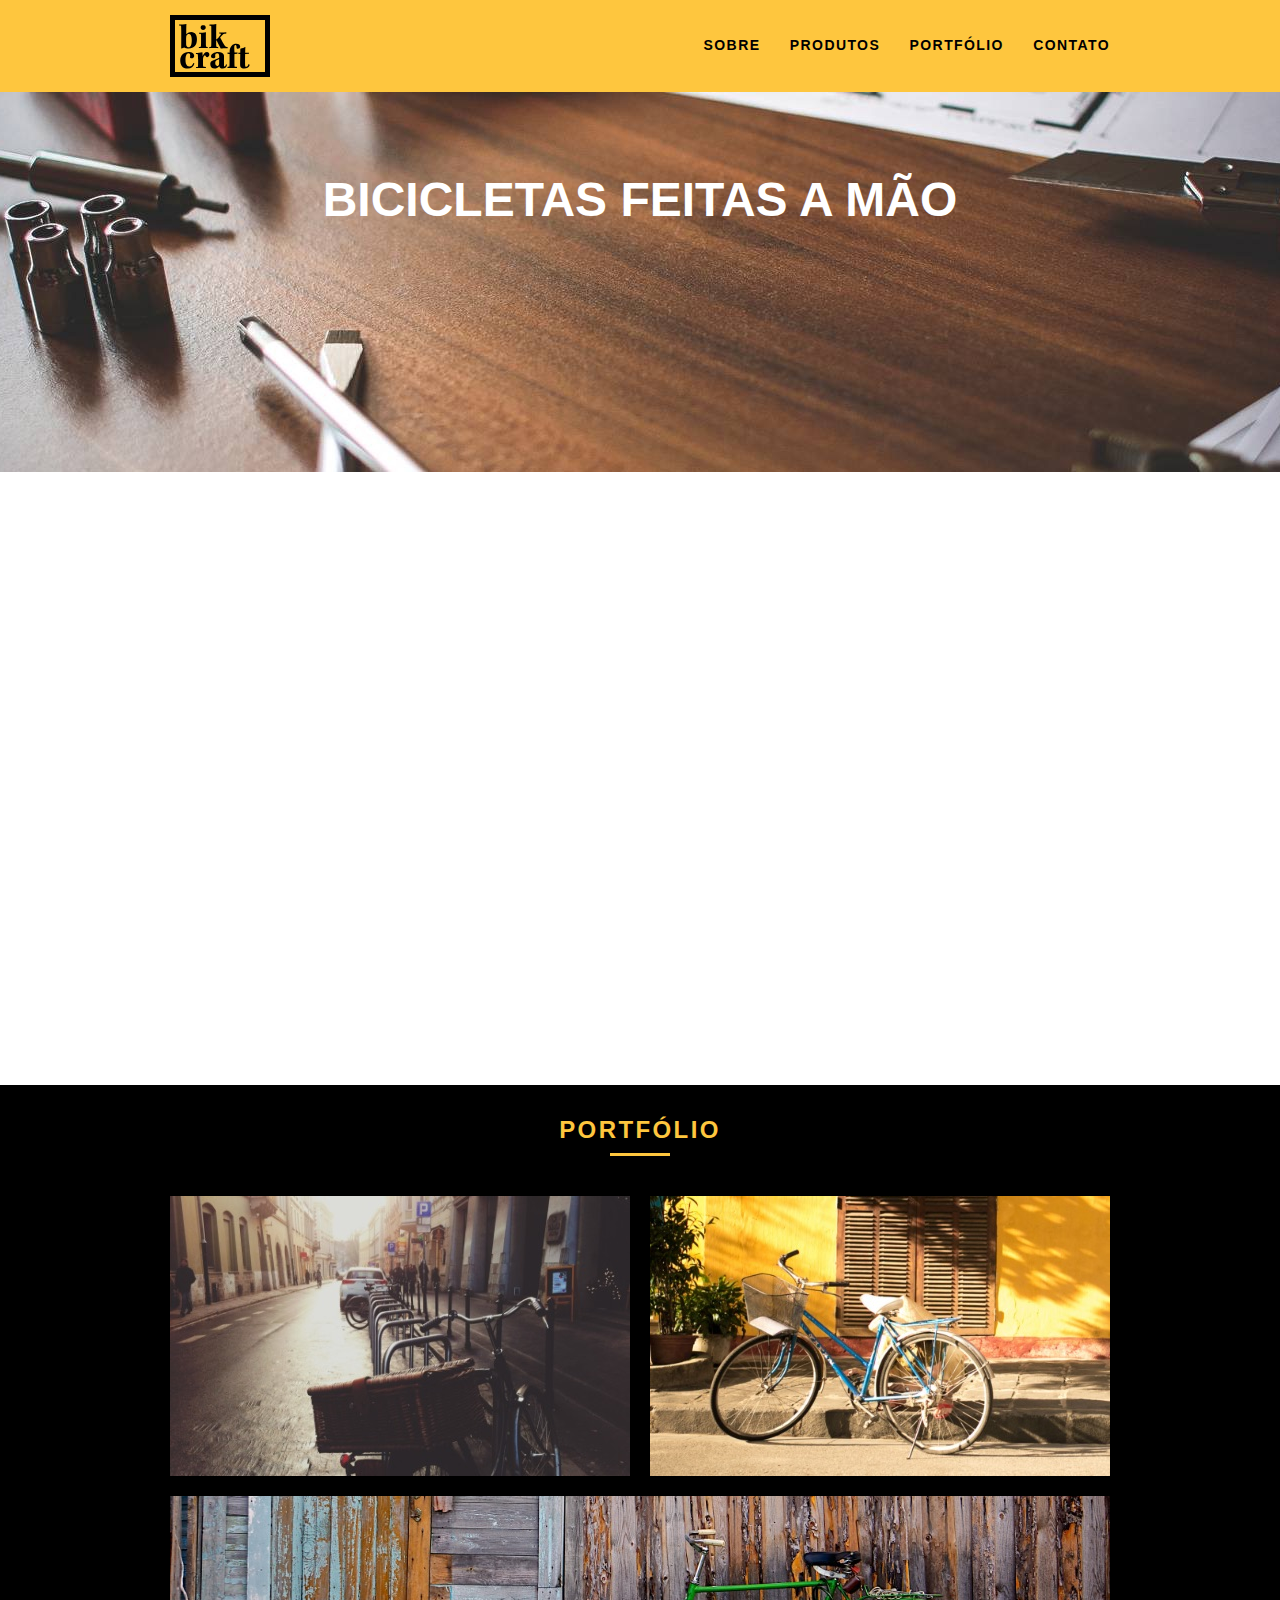
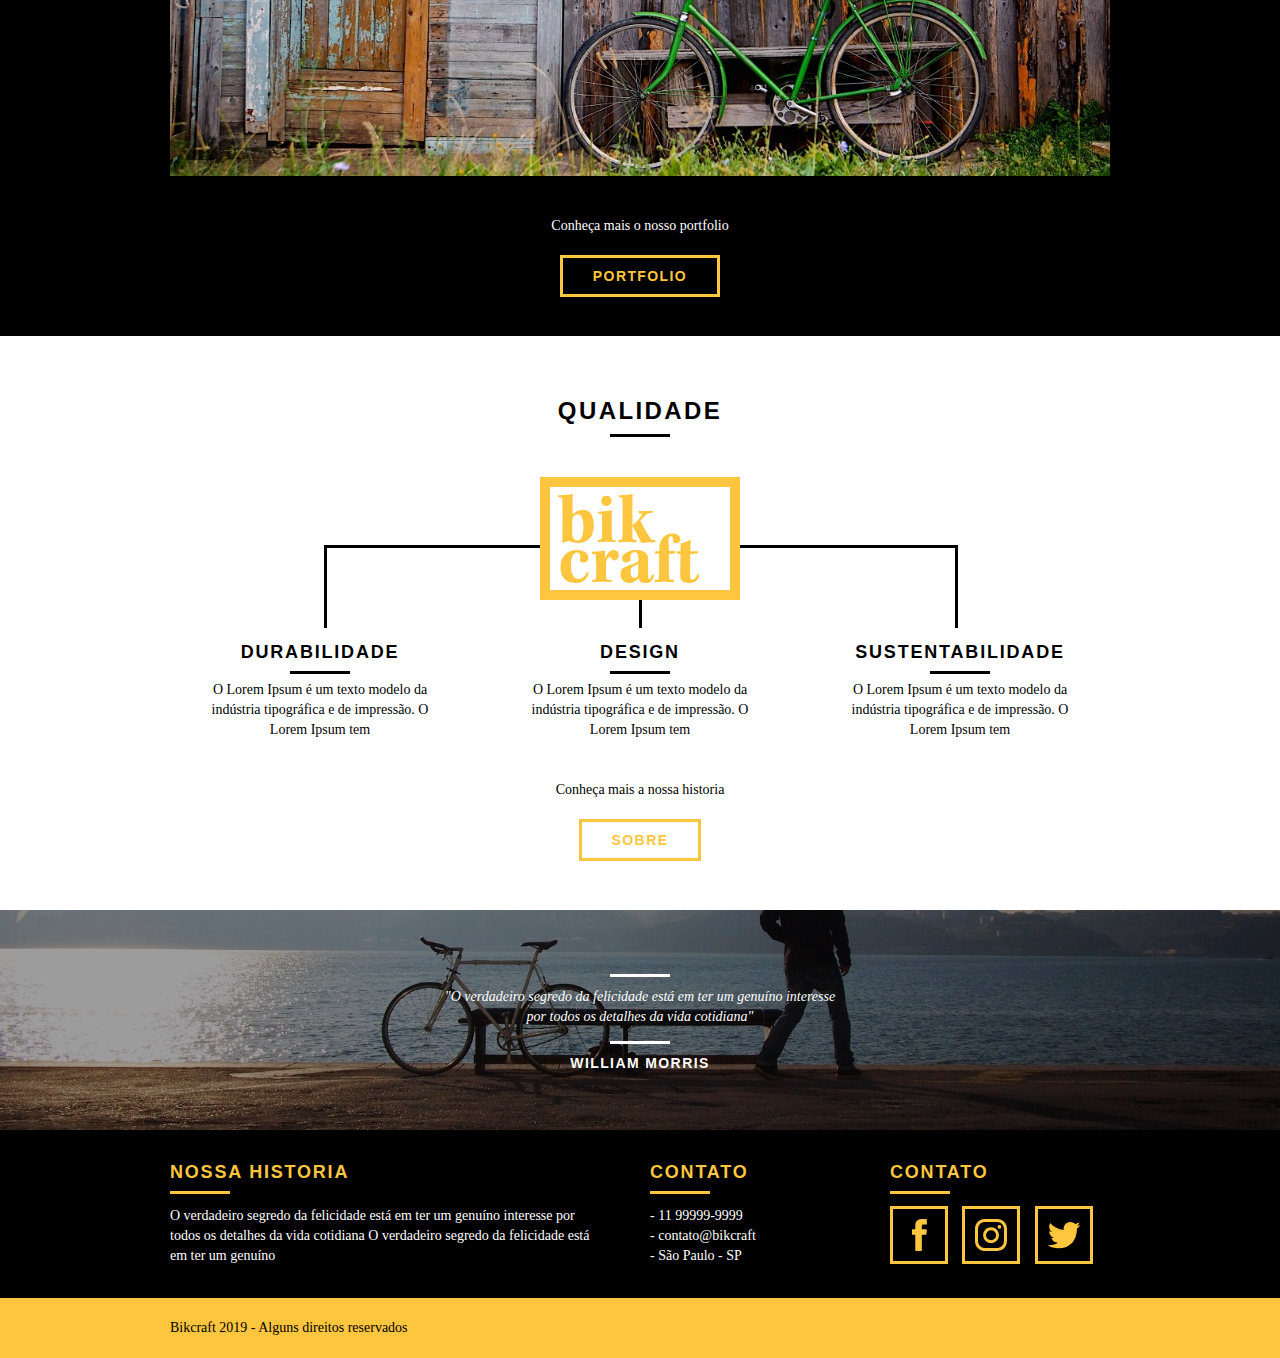
<file: index.html>
<!DOCTYPE html>
<html lang="pt-br">
	<head>
		<meta charset="utf-8">
		<title>Bikcraft - Bicicletas Personalizadas</title>
		<meta name="description" content="Compre a sua Bicicleta Personalizada na Bikecraft.
		Passuímos modelos Passeio, Retrô e Esporte.">

		<meta property="og:type" content="website"/>
		<meta property="og:title" content="Bikcraft - Bicicletas Personalizadas"/>
		<meta property="og:description" content="Compre a sua Bicicleta Personalizada na Bikecraft.
		Passuímos modelos Passeio, Retrô e Esporte."/>
		<meta property="og:url" content="http://bikcraft.com"/>
		<meta property="og:image" content="http://bikcraft.com/img/og-image.png"/>

		<meta name="viewport" content="width=device-width, initial-scale=1">

		<link rel="shortcut icon" href="favicon.ico">

		<link rel="stylesheet" href="css/style.css">
		<script>document.documentElement.classList.add("js");</script>
	</head>
	<body>

		<header class="header">
			<div class="container">
				<a href="#" class="grid-4">
					<img src="img/bikcraft.svg" alt="Bikcraft">
				</a>
				<nav class="grid-12 header-menu">
					<ul>
						<li><a href="sobre.html">Sobre</a></li>
						<li><a href="produtos.html">Produtos</a></li>
						<li><a href="portfolio.html">Portfólio</a></li>
						<li><a href="contato.html">Contato</a></li>
					</ul>
				</nav>
			</div>
		</header>

		<section class="introducao">
			<div class="container">
				<h1 class="fadeInDown" data-anime="400">Bicicletas Feitas a Mão</h1>
				<blockquote class="quote-externo fadeInDown" data-anime="800">
					<p>"Não tenha nada em sua casa que você
						não considere útil ou acredita ser bonito"</p>
						<cite>WILLIAM MORRIS</cite>
				</blockquote>
				<a href="produtos.html" data-anime="1200" class="btn">Orçamento</a> 
			</div>

		</section>
		<section class="produtos container fadeInDown" data-anime="1600">
			<h2 class="subtitulo">Produtos</h2>
			<ul class="produtos-lista">

				<li class="grid-1-3">
					<div class="produtos-icone">
						<img src="img/produtos/passeio.svg" alt="Passeio">
					</div>
					<h3>Passeio</h3>
					<p>O Lorem Ipsum é um texto modelo da indústria tipográfica e de impressão</p>
				</li>

				<li class="grid-1-3">
					<div class="produtos-icone">
						<img src="img/produtos/esporte.svg" alt="Esporte">
					</div>
					<h3>Esporte</h3>
					<p>O Lorem Ipsum é um texto modelo da indústria tipográfica e de impressão</p>
				</li>

				<li class="grid-1-3">
					<div class="produtos-icone">
						<img src="img/produtos/retro.svg" alt="Retro">
					</div>
					<h3>Retro</h3>
					<p>O Lorem Ipsum é um texto modelo da indústria tipográfica e de impressão</p>
				</li>
			</ul>

			<div class="call">
				<p>Clique aqui e veja os detalhes dos produtos</p>
				<a href="produtos.html" class="btn btn-preto">Produtos</a>
			</div>
		</section>
		<!-- Fecha Produtos -->
		<section class="portfolio">
			<div class="container">
				<h2 class="subtitulo sub-amarelo">Portfólio</h2>
				<ul>
				<li class="grid-8">
					<img src="img/portfolio/retro.jpg" alt="Bicicleta Retro">
				</li>

				<li class="grid-8">
					<img src="img/portfolio/passeio.jpg" alt="Bicicleta Passeio">
				</li>

				<li class="grid-16 portfolio-esporte">
					<img src="img/portfolio/esporte.jpg" alt="Bicicleta Esporte">
				</li>
			</ul>
			</div>
			<div class="call call-branco">
				<p>Conheça mais o nosso portfolio</p>
				<a href="portfolio.html" class="btn">portfolio</a>
			</div>
		</section>
		<section class="qualidade container">
			<h2 class="subtitulo">Qualidade</h2>
			<img src="img/bikcraft-qualidade.svg" alt="Bikecraft">
			<ul class="qualidade-lista">
				<li class="grid-1-3">
					<h3>Durabilidade</h3>
					<p>O Lorem Ipsum é um texto modelo da indústria tipográfica e de impressão. O Lorem Ipsum tem</p>
				</li>
				<li class="grid-1-3">
					<h3>Design</h3>
					<p>O Lorem Ipsum é um texto modelo da indústria tipográfica e de impressão. O Lorem Ipsum tem</p>
				</li>
				<li class="grid-1-3">
					<h3>Sustentabilidade</h3>
					<p>O Lorem Ipsum é um texto modelo da indústria tipográfica e de impressão. O Lorem Ipsum tem</p>
				</li>
			</ul>
			<div class="call">
				<p>Conheça mais a nossa historia</p>
				<a href="sobre.html" class="btn btn-preto">Sobre</a>
			</div>
		</section>

		<section class="quebra">
			<blockquote class="quote-externo container">
				<p>"O verdadeiro segredo da felicidade está em ter um genuíno
					interesse por todos os detalhes da vida cotidiana"</p>
				<cite>WILLIAM MORRIS</cite>
			</blockquote>
		</section>

		<footer>
			<div class="footer">
				<div class="container">

					<div class="grid-8 footer-historia">
						<h3>Nossa Historia</h3>
						<p>O verdadeiro segredo da felicidade está em ter um genuíno
							interesse por todos os detalhes da vida cotidiana
							O verdadeiro segredo da felicidade está em ter um genuíno
							</p>
					</div>

					<div class="grid-4 footer-contato">
						<h3>Contato</h3>
						<ul>
							<li>- 11 99999-9999</li>
							<li>- contato@bikcraft</li>
							<li>	- São Paulo - SP </li>
						</ul>
					</div>
					<div class="grid-4 footer-redes">
						<h3>Contato</h3>
						<ul>
							<li><a href="http://facebook.com" target="_blank"><img src="img/redes-sociais/facebook.svg" alt=""></a></li>
							<li><a href="http://instagram.com" target="_blank"><img src="img/redes-sociais/instagram.svg" alt=""></a></li>
							<li><a href="http://twitter.com" target="_blank"><img src="img/redes-sociais/twitter.svg" alt=""></a></li>
						</ul>
					</div>
				</div>
			</div>
			<div class="copy">
				<div class="container">
					<p class="grid-16">Bikcraft 2019 - Alguns direitos reservados</p>
				</div>
			</div>
		</footer>
		<script src="js/simple-anime.js"></script>
		<script src="js/script.js"></script>

	</body>
</html>
</file>
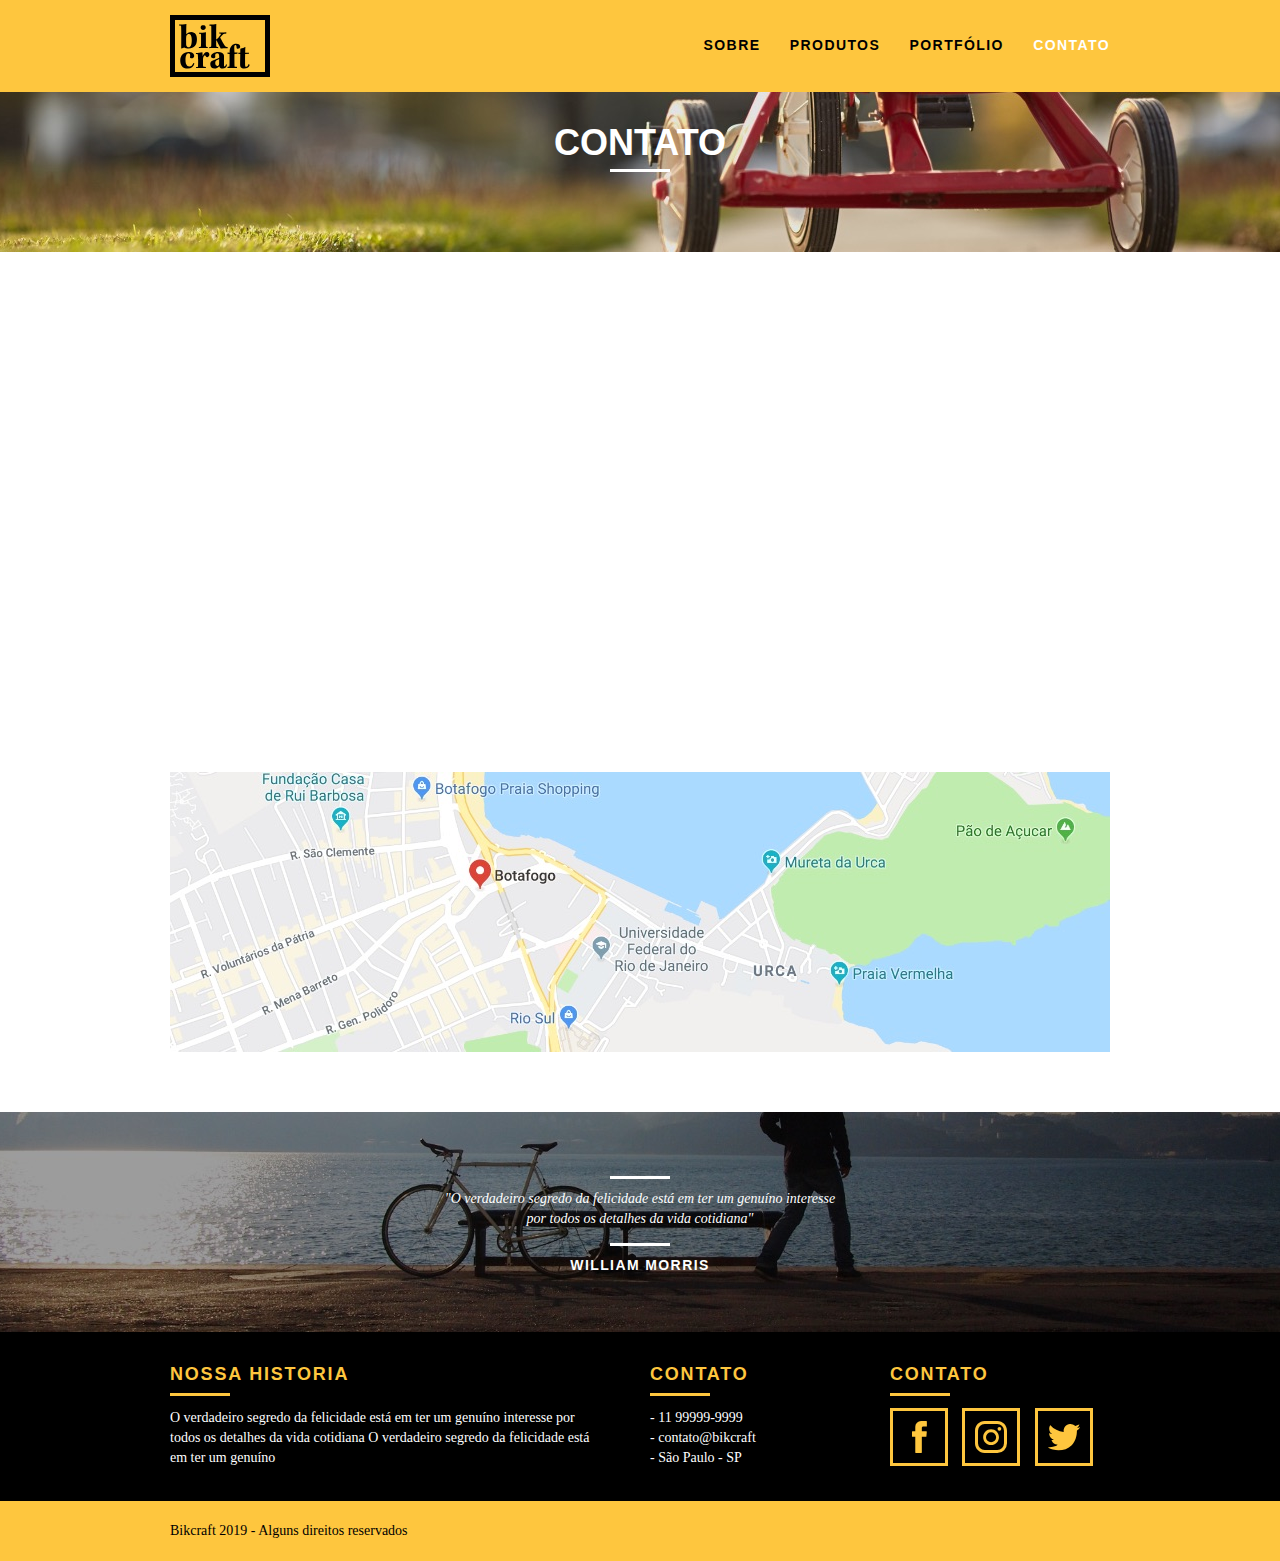
<file: contato.html>
<!DOCTYPE html>
<html lang="pt-br">
	<head>
		<meta charset="utf-8">
		<title>Bikcraft - Contato - 11 99999-9999</title>
		<link rel="stylesheet" href="css/style.css">
		<script>document.documentElement.classList.add("js");</script>

		<meta name="description" content="Compre a sua Bicicleta Personalizada na Bikecraft.
		Passuímos modelos Passeio, Retrô e Esporte.">

		<meta property="og:type" content="website"/>
		<meta property="og:title" content="Bikcraft - Contato - 11 99999-9999"/>
		<meta property="og:description" content="Compre a sua Bicicleta Personalizada na Bikecraft.
		Passuímos modelos Passeio, Retrô e Esporte."/>
		<meta property="og:url" content="http://bikcraft.com/contato.html"/>
		<meta property="og:image" content="http://bikcraft.com/img/og-image.png"/>

		<meta name="viewport" content="width=device-width, initial-scale=1">

		<link rel="shortcut icon" href="favicon.ico">
	</head>
	<body>
		
		<header class="header">
			<div class="container">
				<a href="index.html" class="grid-4">
					<img src="img/bikcraft.svg" alt="Bikcraft">
				</a>
				<nav class="grid-12 header-menu">
					<ul>
						<li><a href="sobre.html">Sobre</a></li>
						<li><a href="produtos.html" >Produtos</a></li>
						<li><a href="portfolio.html">Portfólio</a></li>
						<li><a href="#" class="menu-ativo">Contato</a></li>
					</ul>
				</nav>
			</div>
		</header>

		<section class="introducao-interna interna-contato">
			<div class="container">
				<h1 class="fadeInDown" data-anime="400">Contato</h1>
				<p class="fadeInDown" data-anime="800">Tire suas duvidas com a gente</p>
			</div>
		</section>


		<section class="contato container fadeInDown" data-anime="1200">
			<form id="form_orcamento" class="contato-form grid-8">
				<label for="nome">Nome</label>
				<input type="text" id="nome">
				<label for="email">E-mail</label>
				<input type="text" id="email">
				<label for="telefone">Telefone</label>
				<input type="text" id="telefone">
				<label for="espec">Especificações</label>
				<textarea type="text" id="espec"></textarea>
				<button type="submit" class="btn btn-preto">Enviar</button>
			</form>
			<div class="contato-dados grid-8">
				<h3>Dados</h3>
				<span>+55 11 92138-1238</span>
				<span>orcamento@bikcraft.com</span>
				<span>Rua Ali Perto - Botafogo</span>
				<span>Rio de Janeiro - RJ - Brasil</span>
				<h3>Redes Sociais</h3>
				<ul>
					<li><a href="http://facebook.com" target="_blank"><img src="img/redes-sociais/facebook.svg" alt=""></a></li>
					<li><a href="http://instagram.com" target="_blank"><img src="img/redes-sociais/instagram.svg" alt=""></a></li>
					<li><a href="http://twitter.com" target="_blank"><img src="img/redes-sociais/twitter.svg" alt=""></a></li>
				</ul>
			</div>
		</section>

		<section class="container contato-mapa">
			<a href="http://google.com/maps" target="_blank" class="grid-16"><img src="img/endereco-bikcraft.jpg" alt="Endereço da Bikcraft"></a>
		</section>

		<!-- RODAPÉ -->
		<section class="quebra">
			<blockquote class="quote-externo container">
				<p>"O verdadeiro segredo da felicidade está em ter um genuíno
					interesse por todos os detalhes da vida cotidiana"</p>
				<cite>WILLIAM MORRIS</cite>
			</blockquote>
		</section>

		<footer>
			<div class="footer">
				<div class="container">

					<div class="grid-8 footer-historia">
						<h3>Nossa Historia</h3>
						<p>O verdadeiro segredo da felicidade está em ter um genuíno
							interesse por todos os detalhes da vida cotidiana
							O verdadeiro segredo da felicidade está em ter um genuíno
							</p>
					</div>

					<div class="grid-4 footer-contato">
						<h3>Contato</h3>
						<ul>
							<li>- 11 99999-9999</li>
							<li>- contato@bikcraft</li>
							<li>	- São Paulo - SP </li>
						</ul>
					</div>
					<div class="grid-4 footer-redes">
						<h3>Contato</h3>
						<ul>
							<li><a href="http://facebook.com" target="_blank"><img src="img/redes-sociais/facebook.svg" alt=""></a></li>
							<li><a href="http://instagram.com" target="_blank"><img src="img/redes-sociais/instagram.svg" alt=""></a></li>
							<li><a href="http://twitter.com" target="_blank"><img src="img/redes-sociais/twitter.svg" alt=""></a></li>
						</ul>
					</div>
				</div>
			</div>
			<div class="copy">
				<div class="container">
					<p class="grid-16">Bikcraft 2019 - Alguns direitos reservados</p>
				</div>
			</div>
		</footer>

		<script src="js/simple-anime.js"></script>
		<script src="js/script.js"></script>
	</body>
</html>
</file>
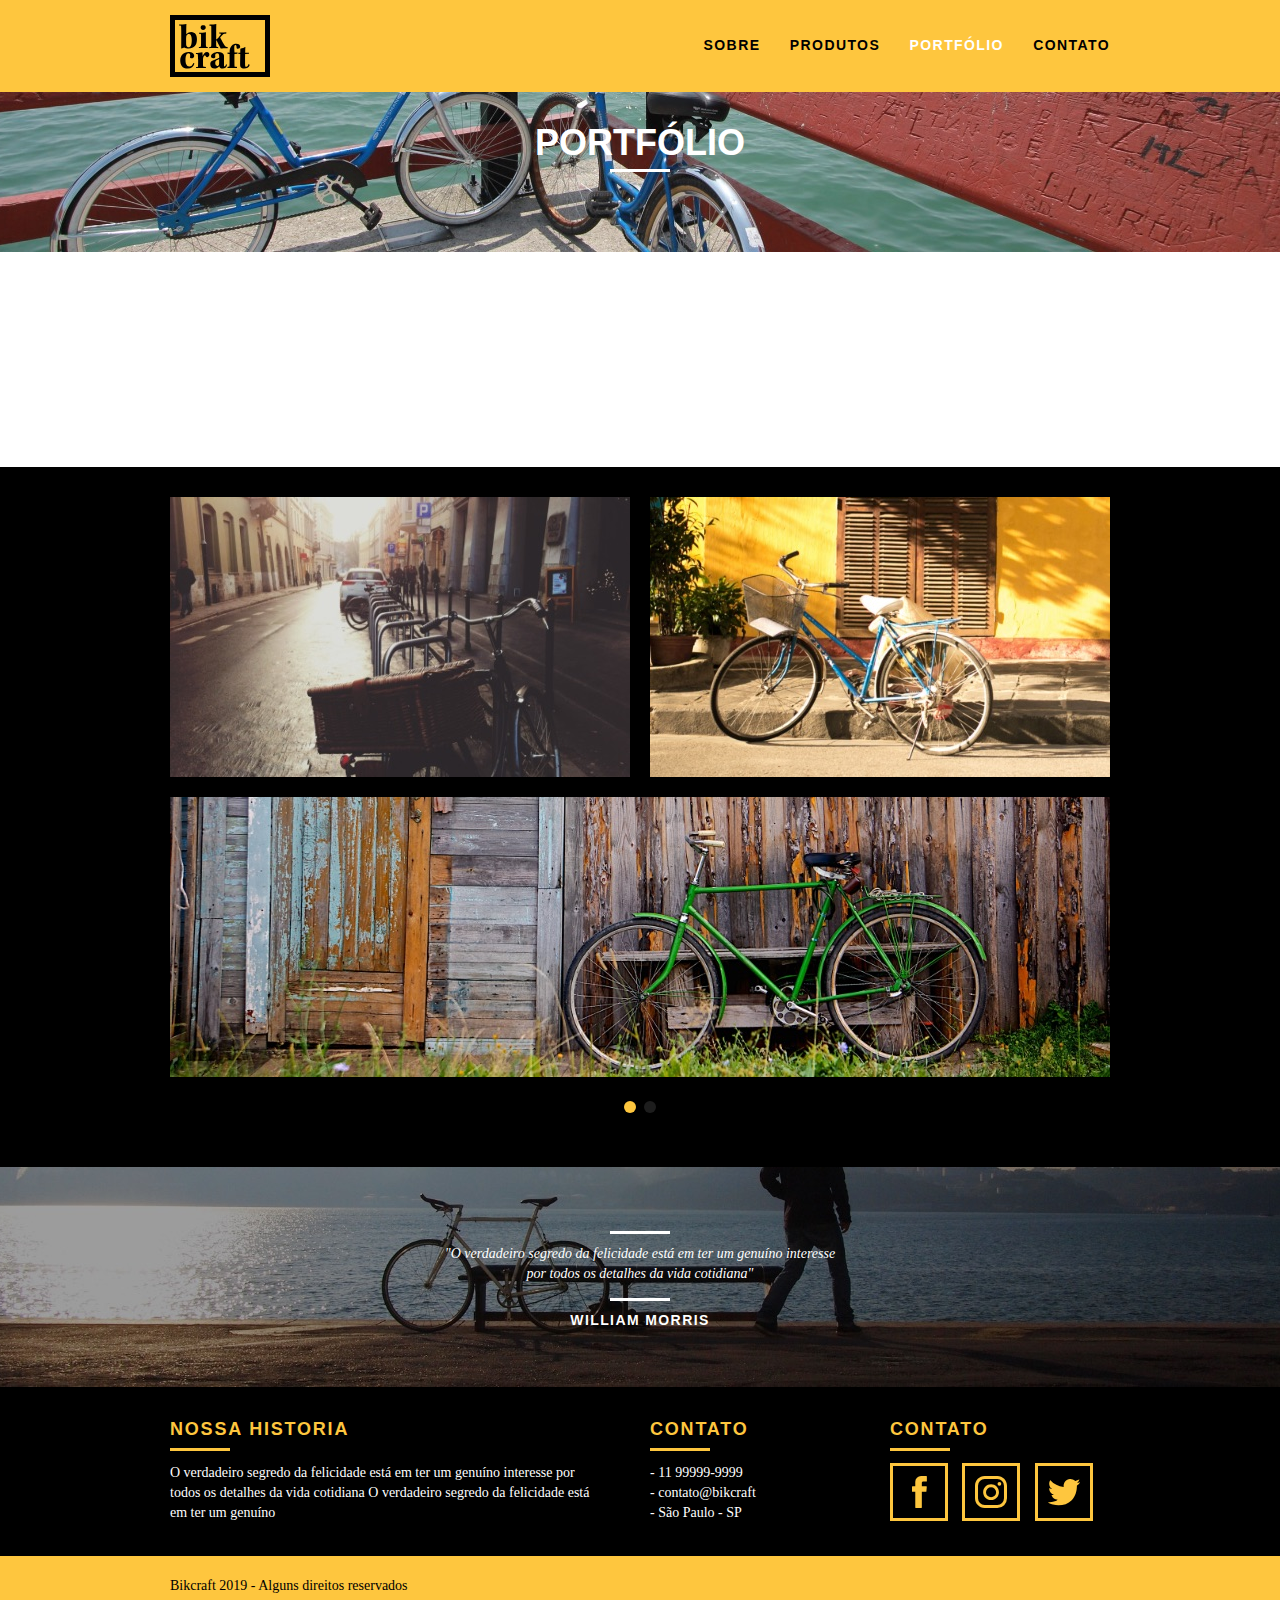
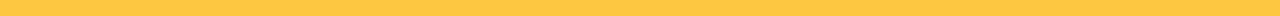
<file: portfolio.html>
<!DOCTYPE html>
<html lang="pt-br">
	<head>
		<meta charset="utf-8">
		<title>Bikcraft - Conheça o portfólio de clientes</title>
		<link rel="stylesheet" href="css/style.css">
		<script>document.documentElement.classList.add("js");</script>

		<meta name="description" content="Compre a sua Bicicleta Personalizada na Bikecraft.
		Passuímos modelos Passeio, Retrô e Esporte.">

		<meta property="og:type" content="website"/>
		<meta property="og:title" content="Bikcraft - Conheça o portfólio de clientes"/>
		<meta property="og:description" content="Compre a sua Bicicleta Personalizada na Bikecraft.
		Passuímos modelos Passeio, Retrô e Esporte."/>
		<meta property="og:url" content="http://bikcraft.com/portfolio.html"/>
		<meta property="og:image" content="http://bikcraft.com/img/og-image.png"/>

		<meta name="viewport" content="width=device-width, initial-scale=1">

		<link rel="shortcut icon" href="favicon.ico">
	</head>
	<body>
		
		<header class="header">
			<div class="container">
				<a href="index.html" class="grid-4">
					<img src="img/bikcraft.svg" alt="Bikcraft">
				</a>
				<nav class="grid-12 header-menu">
					<ul>
						<li><a href="sobre.html">Sobre</a></li>
						<li><a href="produtos.html">Produtos</a></li>
						<li><a href="#" class="menu-ativo">Portfólio</a></li>
						<li><a href="contato.html">Contato</a></li>
					</ul>
				</nav>
			</div>
		</header>

		<section class="introducao-interna interna-portfolio">
			<div class="container">
				<h1 class="fadeInDown" data-anime="400">Portfólio</h1>
				<p class="fadeInDown" data-anime="800">Conheça os projetos que amamos mostrar</p>
			</div>
		</section>
		<section class="container fadeInDown" data-anime="1200" data-slide="quote">
			<blockquote class="quote-clientes"> 
				<p>"No mundo atual, a continua expansão de nossa
					atividade cumpre um papel essencial na formulação da
					gestão inovadora da qual fazemos parte"</p>
				<cite>Barbara Moss</cite>
			</blockquote>
			<blockquote class="quote-clientes"> 
				<p>"No mundo atual, a continua expansão de nossa
					atividade cumpre um papel essencial na formulação da
					gestão inovadora da qual fazemos parte"</p>
				<cite>Jhony Rato</cite>
			</blockquote>
			<blockquote class="quote-clientes"> 
				<p>"No mundo atual, a continua expansão de nossa
					atividade cumpre um papel essencial na formulação da
					gestão inovadora da qual fazemos parte"</p>
				<cite>Bernardo</cite>
			</blockquote>
		</section>
		<section class="portfolio">
			<div class="container" data-slide="portfolio">
				<ul>
				<li class="grid-8">
					<img src="img/portfolio/retro.jpg" alt="Bicicleta Retro">
				</li>

				<li class="grid-8">
					<img src="img/portfolio/passeio.jpg" alt="Bicicleta Passeio">
				</li>

				<li class="grid-16 portfolio-esporte">
					<img src="img/portfolio/esporte.jpg" alt="Bicicleta Esporte">
				</li>
			</ul>

			<ul>

				<li class="grid-8">
					<img src="img/portfolio/passeio.jpg" alt="Bicicleta Passeio">
				</li>

				<li class="grid-8">
					<img src="img/portfolio/retro.jpg" alt="Bicicleta Retro">
				</li>
				<li class="grid-16 portfolio-esporte">
					<img src="img/portfolio/esporte.jpg" alt="Bicicleta Esporte">
				</li>
			</ul>
			</div>
		</section>

		<section class="quebra">
			<blockquote class="quote-externo container">
				<p>"O verdadeiro segredo da felicidade está em ter um genuíno
					interesse por todos os detalhes da vida cotidiana"</p>
				<cite>WILLIAM MORRIS</cite>
			</blockquote>
		</section>

		<footer>
			<div class="footer">
				<div class="container">

					<div class="grid-8 footer-historia">
						<h3>Nossa Historia</h3>
						<p>O verdadeiro segredo da felicidade está em ter um genuíno
							interesse por todos os detalhes da vida cotidiana
							O verdadeiro segredo da felicidade está em ter um genuíno
							</p>
					</div>

					<div class="grid-4 footer-contato">
						<h3>Contato</h3>
						<ul>
							<li>- 11 99999-9999</li>
							<li>- contato@bikcraft</li>
							<li>	- São Paulo - SP </li>
						</ul>
					</div>
					<div class="grid-4 footer-redes">
						<h3>Contato</h3>
						<ul>
							<li><a href="http://facebook.com" target="_blank"><img src="img/redes-sociais/facebook.svg" alt=""></a></li>
							<li><a href="http://instagram.com" target="_blank"><img src="img/redes-sociais/instagram.svg" alt=""></a></li>
							<li><a href="http://twitter.com" target="_blank"><img src="img/redes-sociais/twitter.svg" alt=""></a></li>
						</ul>
					</div>
				</div>
			</div>
			<div class="copy">
				<div class="container">
					<p class="grid-16">Bikcraft 2019 - Alguns direitos reservados</p>
				</div>
			</div>
		</footer>
		<script src="js/simple-anime.js"></script>
		<script src="js/simple-slide.js"></script>
		<script src="js/script.js"></script>
	
	</body>
</html>
</file>
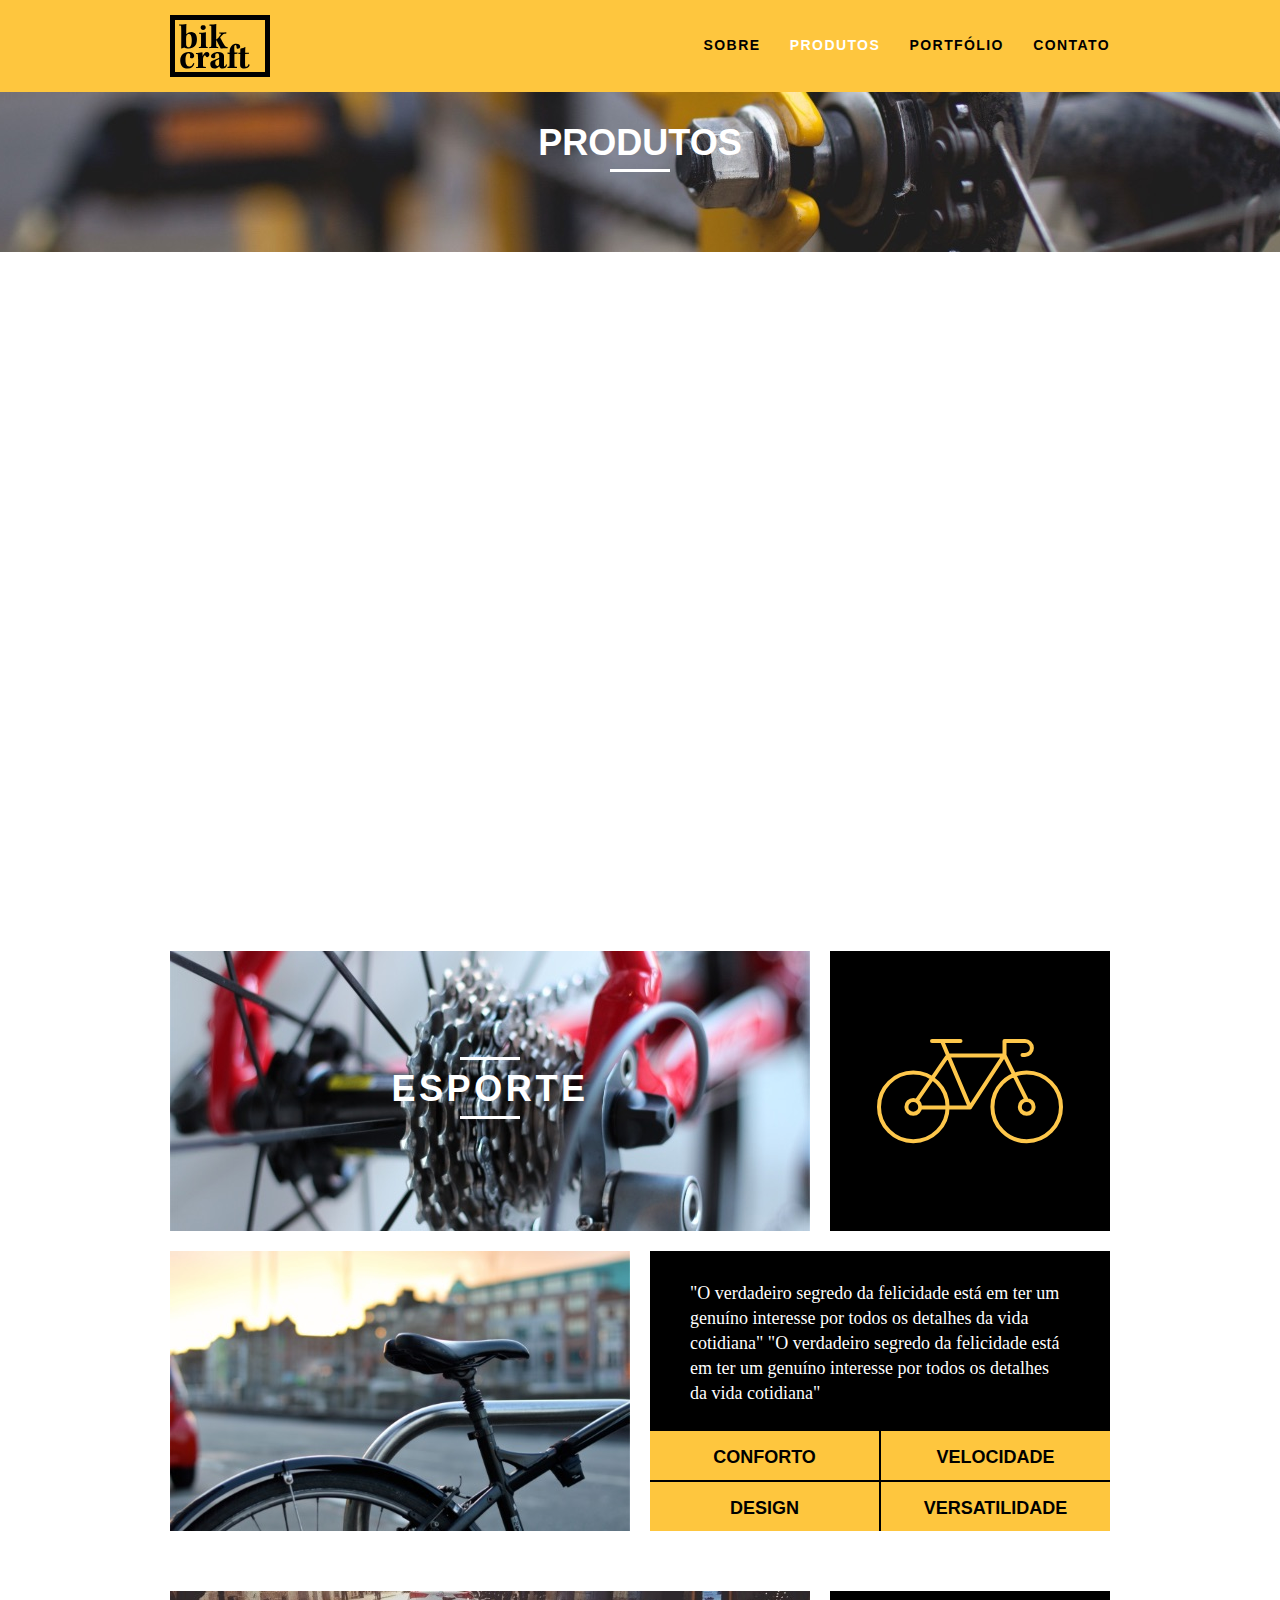
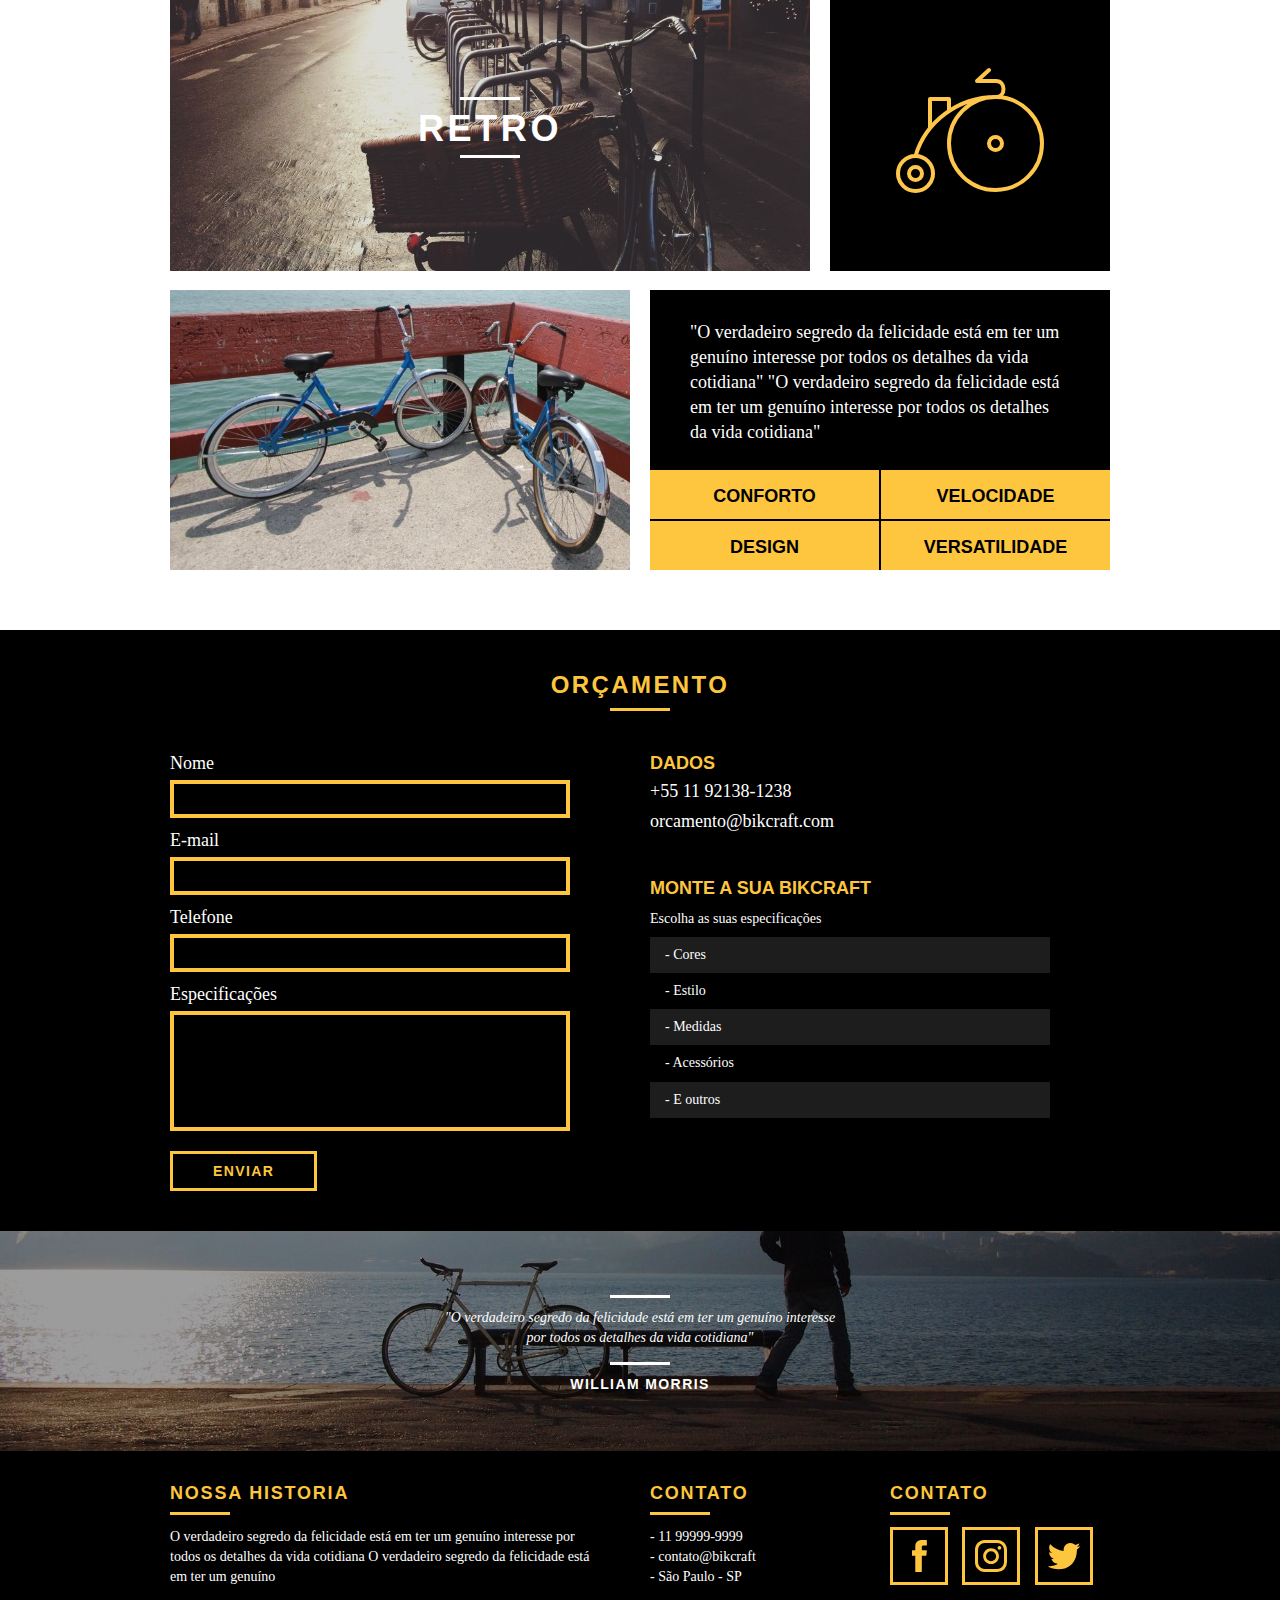
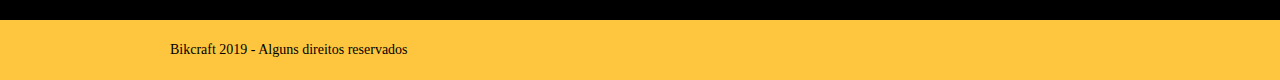
<file: produtos.html>
<!DOCTYPE html>
<html lang="pt-br">
	<head>
		<meta charset="utf-8">
		<title>Bikcraft - Conheça as linhas Passeio, Retrô e Esporte</title>
		<link rel="stylesheet" href="css/style.css">
		<script>document.documentElement.classList.add("js");</script>

		<meta name="description" content="Compre a sua Bicicleta Personalizada na Bikecraft.
		Passuímos modelos Passeio, Retrô e Esporte.">

		<meta property="og:type" content="website"/>
		<meta property="og:title" content="Bikcraft - Conheça as linhas Passeio, Retrô e Esporte"/>
		<meta property="og:description" content="Compre a sua Bicicleta Personalizada na Bikecraft.
		Passuímos modelos Passeio, Retrô e Esporte."/>
		<meta property="og:url" content="http://bikcraft.com/produtos.html"/>
		<meta property="og:image" content="http://bikcraft.com/img/og-image.png"/>

		<meta name="viewport" content="width=device-width, initial-scale=1">

		<link rel="shortcut icon" href="favicon.ico">
	</head>
	<body>
		
		<header class="header">
			<div class="container">
				<a href="index.html" class="grid-4">
					<img src="img/bikcraft.svg" alt="Bikcraft">
				</a>
				<nav class="grid-12 header-menu">
					<ul>
						<li><a href="sobre.html">Sobre</a></li>
						<li><a href="#" class="menu-ativo">Produtos</a></li>
						<li><a href="portfolio.html">Portfólio</a></li>
						<li><a href="contato.html">Contato</a></li>
					</ul>
				</nav>
			</div>
		</header>

		<section class="introducao-interna interna-produtos">
			<div class="container">
				<h1 class="fadeInDown" data-anime="400">Produtos</h1>
				<p class="fadeInDown" data-anime="800">Conheça todos os nossos produtos</p>
			</div>
		</section>

		<section class="container produto-item fadeInDown" data-anime="1200">
			<div class="grid-11">
				<img src="img/produtos/bikcraft-passeio-1.jpg" alt="Bikcraft Passeio">
				<h2>Passeio</h2>
			</div>
			<div class="grid-5 produto-icone">
				<img src="img/produtos/passeio.svg" alt="Bikcraft Passeio">
			</div>
			<div class="grid-8">
				<img src="img/produtos/bikcraft-passeio-2.jpg" alt="Bikcraft Passeio">
			</div>
			<div class="grid-8 produto-info">
				<p>"O verdadeiro segredo da felicidade está em ter um genuíno interesse por todos os detalhes da vida cotidiana" 
					"O verdadeiro segredo da felicidade está em ter um genuíno interesse por todos os detalhes da vida cotidiana"</p>
				<ul>
					<li>Conforto</li>
					<li>Velocidade</li>
					<li>Design</li>
					<li>Versatilidade</li>
				</ul>
			</div>
		</section>

		<section class="container produto-item">
			<div class="grid-11">
				<img src="img/produtos/bikcraft-esporte-1.jpg" alt="Bikcraft esporte">
				<h2>Esporte</h2>
			</div>
			<div class="grid-5 produto-icone">
				<img src="img/produtos/esporte.svg" alt="Bikcraft esporte">
			</div>
			<div class="grid-8">
				<img src="img/produtos/bikcraft-esporte-2.jpg" alt="Bikcraft esporte">
			</div>
			<div class="grid-8 produto-info">
				<p>"O verdadeiro segredo da felicidade está em ter um genuíno interesse por todos os detalhes da vida cotidiana" 
					"O verdadeiro segredo da felicidade está em ter um genuíno interesse por todos os detalhes da vida cotidiana"</p>
				<ul>
					<li>Conforto</li>
					<li>Velocidade</li>
					<li>Design</li>
					<li>Versatilidade</li>
				</ul>
			</div>
		</section>

		<section class="container produto-item">
			<div class="grid-11">
				<img src="img/produtos/bikcraft-retro-1.jpg" alt="Bikcraft retro">
				<h2>Retro</h2>
			</div>
			<div class="grid-5 produto-icone">
				<img src="img/produtos/retro.svg" alt="Bikcraft retro">
			</div>
			<div class="grid-8">
				<img src="img/produtos/bikcraft-retro-2.jpg" alt="Bikcraft retro">
			</div>
			<div class="grid-8 produto-info">
				<p>"O verdadeiro segredo da felicidade está em ter um genuíno interesse por todos os detalhes da vida cotidiana" 
					"O verdadeiro segredo da felicidade está em ter um genuíno interesse por todos os detalhes da vida cotidiana"</p>
				<ul>
					<li>Conforto</li>
					<li>Velocidade</li>
					<li>Design</li>
					<li>Versatilidade</li>
				</ul>
			</div>
		</section>

		<section class="orcamento">
			<div class="container">
				<h2 class="subtitulo">Orçamento</h2>
				<form id="form_orcamento" class="form grid-8">
					<label for="nome">Nome</label>
					<input type="text" id="nome">
					<label for="email">E-mail</label>
					<input type="text" id="email">
					<label for="telefone">Telefone</label>
					<input type="text" id="telefone">
					<label for="espec">Especificações</label>
					<textarea type="text" id="espec"></textarea>
					<button type="submit" class="btn">Enviar</button>
				</form>
				<div class="orcamento-dados grid-8">
					<h3>Dados</h3>
					<span>+55 11 92138-1238</span>
					<span>orcamento@bikcraft.com</span>
					<h3>Monte a sua Bikcraft</h3>
					<p>Escolha as suas especificações</p>
					<ul>
						<li>- Cores</li>
						<li>- Estilo</li>
						<li>- Medidas</li>
						<li>- Acessórios</li>
						<li>- E outros</li>
					</ul>
				</div>

			</div>
		</section>

		<!-- RODAPÉ -->
		<section class="quebra">
			<blockquote class="quote-externo container">
				<p>"O verdadeiro segredo da felicidade está em ter um genuíno
					interesse por todos os detalhes da vida cotidiana"</p>
				<cite>WILLIAM MORRIS</cite>
			</blockquote>
		</section>

		<footer>
			<div class="footer">
				<div class="container">

					<div class="grid-8 footer-historia">
						<h3>Nossa Historia</h3>
						<p>O verdadeiro segredo da felicidade está em ter um genuíno
							interesse por todos os detalhes da vida cotidiana
							O verdadeiro segredo da felicidade está em ter um genuíno
							</p>
					</div>

					<div class="grid-4 footer-contato">
						<h3>Contato</h3>
						<ul>
							<li>- 11 99999-9999</li>
							<li>- contato@bikcraft</li>
							<li>	- São Paulo - SP </li>
						</ul>
					</div>
					<div class="grid-4 footer-redes">
						<h3>Contato</h3>
						<ul>
							<li><a href="http://facebook.com" target="_blank"><img src="img/redes-sociais/facebook.svg" alt=""></a></li>
							<li><a href="http://instagram.com" target="_blank"><img src="img/redes-sociais/instagram.svg" alt=""></a></li>
							<li><a href="http://twitter.com" target="_blank"><img src="img/redes-sociais/twitter.svg" alt=""></a></li>
						</ul>
					</div>
				</div>
			</div>
			<div class="copy">
				<div class="container">
					<p class="grid-16">Bikcraft 2019 - Alguns direitos reservados</p>
				</div>
			</div>
		</footer>

		<script src="js/simple-anime.js"></script>
		<script src="js/script.js"></script>
	</body>
</html>
</file>
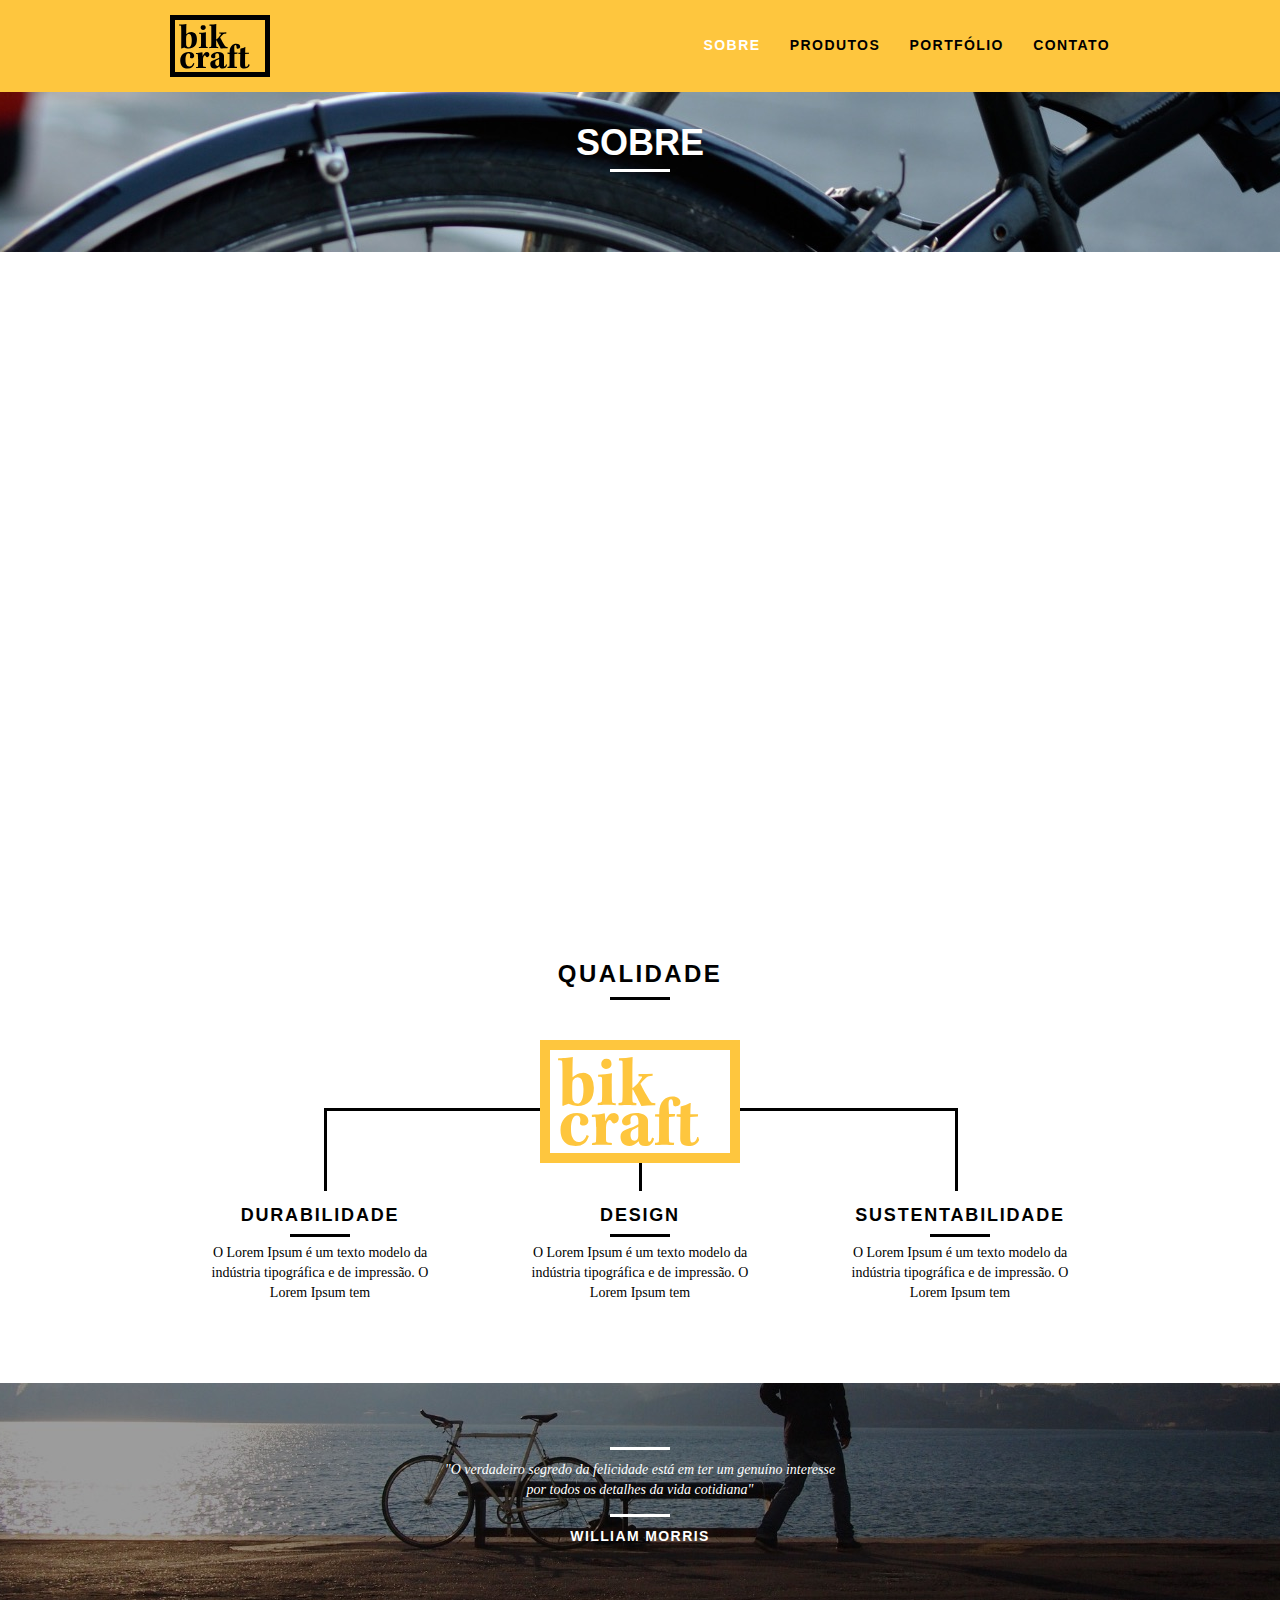
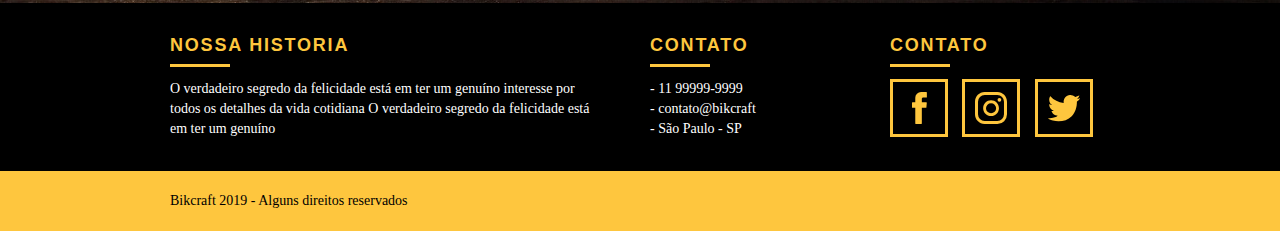
<file: sobre.html>
<!DOCTYPE html>
<html lang="pt-br">
	<head>
		<meta charset="utf-8">
		<title>Bikcraft - Saiba mais sobre a gente</title>
		<link rel="stylesheet" href="css/style.css">
		<script>document.documentElement.classList.add("js");</script>

		<meta name="description" content="Compre a sua Bicicleta Personalizada na Bikecraft.
		Passuímos modelos Passeio, Retrô e Esporte.">

		<meta property="og:type" content="website"/>
		<meta property="og:title" content="Bikcraft - Saiba mais sobre a gente"/>
		<meta property="og:description" content="Compre a sua Bicicleta Personalizada na Bikecraft.
		Passuímos modelos Passeio, Retrô e Esporte."/>
		<meta property="og:url" content="http://bikcraft.com/sobre.html"/>
		<meta property="og:image" content="http://bikcraft.com/img/og-image.png"/>

		<meta name="viewport" content="width=device-width, initial-scale=1">

		<link rel="shortcut icon" href="favicon.ico">
	</head>
	<body>
		
		<header class="header">
			<div class="container">
				<a href="index.html" class="grid-4">
					<img src="img/bikcraft.svg" alt="Bikcraft">
				</a>
				<nav class="grid-12 header-menu">
					<ul>
						<li><a href="#" class="menu-ativo">Sobre</a></li>
						<li><a href="produtos.html">Produtos</a></li>
						<li><a href="portfolio.html">Portfólio</a></li>
						<li><a href="contato.html">Contato</a></li>
					</ul>
				</nav>
			</div>
		</header>

		<section class="introducao-interna interna-sobre">
			<div class="container">
				<h1 class="fadeInDown" data-anime="400">Sobre</h1>
				<p class="fadeInDown" data-anime="800">Conheça mais sobre a Bikcraft</p>
			</div>
		</section>

		<section class="missao-sobre container fadeInDown" data-anime="1200">
			<div class="grid-10">
				<h2 class="subtitulo-interno">História, missão e visão</h2>
				<p>"O verdadeiro segredo da felicidade está em ter um genuíno interesse por todos os detalhes da vida cotidiana" 
					"O verdadeiro segredo da felicidade está em ter um genuíno interesse por 
				</p>
				<p>"O verdadeiro segredo da felicidade está em ter um genuíno interesse por todos os detalhes da vida cotidiana" 
					"O verdadeiro segredo da felicidade está em ter um genuíno interesse por 
				</p>
			</div>

			<div class="grid-6">
				<h2 class="subtitulo-interno">Valores</h2>
				<ul>
					<li>- Qualidade no processo com</li>
					<li>- Foco no cliente sem perder a</li>
					<li>- Diversão, preservando a</li>
					<li>- Natureza com sustentabilidade</li>
				</ul>
			</div>
			<div class="grid-16 foto-equipe">
				<img src="img/equipe-bikcraft.jpg" alt="Equipe Bikcraft">
			</div>
		</section>
		
		<section class="qualidade qualidade-sobre container">
			<h2 class="subtitulo">Qualidade</h2>
			<img src="img/bikcraft-qualidade.svg" alt="Bikecraft">
			<ul class="qualidade-lista">
				<li class="grid-1-3">
					<h3>Durabilidade</h3>
					<p>O Lorem Ipsum é um texto modelo da indústria tipográfica e de impressão. O Lorem Ipsum tem</p>
				</li>
				<li class="grid-1-3">
					<h3>Design</h3>
					<p>O Lorem Ipsum é um texto modelo da indústria tipográfica e de impressão. O Lorem Ipsum tem</p>
				</li>
				<li class="grid-1-3">
					<h3>Sustentabilidade</h3>
					<p>O Lorem Ipsum é um texto modelo da indústria tipográfica e de impressão. O Lorem Ipsum tem</p>
				</li>
			</ul>
		</section>

		<section class="quebra">
			<blockquote class="quote-externo container">
				<p>"O verdadeiro segredo da felicidade está em ter um genuíno
					interesse por todos os detalhes da vida cotidiana"</p>
				<cite>WILLIAM MORRIS</cite>
			</blockquote>
		</section>

		<footer>
			<div class="footer">
				<div class="container">

					<div class="grid-8 footer-historia">
						<h3>Nossa Historia</h3>
						<p>O verdadeiro segredo da felicidade está em ter um genuíno
							interesse por todos os detalhes da vida cotidiana
							O verdadeiro segredo da felicidade está em ter um genuíno
							</p>
					</div>

					<div class="grid-4 footer-contato">
						<h3>Contato</h3>
						<ul>
							<li>- 11 99999-9999</li>
							<li>- contato@bikcraft</li>
							<li>	- São Paulo - SP </li>
						</ul>
					</div>
					<div class="grid-4 footer-redes">
						<h3>Contato</h3>
						<ul>
							<li><a href="http://facebook.com" target="_blank"><img src="img/redes-sociais/facebook.svg" alt=""></a></li>
							<li><a href="http://instagram.com" target="_blank"><img src="img/redes-sociais/instagram.svg" alt=""></a></li>
							<li><a href="http://twitter.com" target="_blank"><img src="img/redes-sociais/twitter.svg" alt=""></a></li>
						</ul>
					</div>
				</div>
			</div>
			<div class="copy">
				<div class="container">
					<p class="grid-16">Bikcraft 2019 - Alguns direitos reservados</p>
				</div>
			</div>
		</footer>
		<script src="js/simple-anime.js"></script>
		<script src="js/script.js"></script>
	</body>
</html>
</file>
<file: css/style.css>
html{line-height:1.15;-webkit-text-size-adjust:100%}body{margin:0}main{display:block}h1{font-size:2em;margin:.67em 0}hr{box-sizing:content-box;height:0;overflow:visible}pre{font-family:monospace,monospace;font-size:1em}a{background-color:transparent}abbr[title]{border-bottom:none;text-decoration:underline;text-decoration:underline dotted}b,strong{font-weight:bolder}code,kbd,samp{font-family:monospace,monospace;font-size:1em}small{font-size:80%}sub,sup{font-size:75%;line-height:0;position:relative;vertical-align:baseline}sub{bottom:-.25em}sup{top:-.5em}img{border-style:none}button,input,optgroup,select,textarea{font-family:inherit;font-size:100%;line-height:1.15;margin:0}button,input{overflow:visible}button,select{text-transform:none}button,[type="button"],[type="reset"],[type="submit"]{-webkit-appearance:button}button::-moz-focus-inner,[type="button"]::-moz-focus-inner,[type="reset"]::-moz-focus-inner,[type="submit"]::-moz-focus-inner{border-style:none;padding:0}button:-moz-focusring,[type="button"]:-moz-focusring,[type="reset"]:-moz-focusring,[type="submit"]:-moz-focusring{outline:1px dotted ButtonText}fieldset{padding:.35em .75em .625em}legend{box-sizing:border-box;color:inherit;display:table;max-width:100%;padding:0;white-space:normal}progress{vertical-align:baseline}textarea{overflow:auto}[type="checkbox"],[type="radio"]{box-sizing:border-box;padding:0}[type="number"]::-webkit-inner-spin-button,[type="number"]::-webkit-outer-spin-button{height:auto}[type="search"]{-webkit-appearance:textfield;outline-offset:-2px}[type="search"]::-webkit-search-decoration{-webkit-appearance:none}::-webkit-file-upload-button{-webkit-appearance:button;font:inherit}details{display:block}summary{display:list-item}template{display:none}[hidden]{display:none}a{text-decoration:none}ol,ul{list-style:none}html,body,div,span,iframe,h1,h2,h3,h4,h5,h6,p,blockquote,a,em,img,dl,dt,dd,ol,ul,li,fieldset,form,label,legend,article,footer,header,nav,section,main{margin:0;padding:0;border:0;vertical-align:baseline}h1,h2,h3,h4,h5,h6,p,a,ul{font-size:1em;font-weight:400}*,:before,:after{-webkit-box-sizing:border-box;-moz-box-sizing:border-box;box-sizing:border-box}.container{width:960px;margin:0 auto;padding:0;position:relative}.container:after,.container:before{content:" ";display:table}.container:after{clear:both}.grid-1,.grid-2,.grid-3,.grid-4,.grid-5,.grid-6,.grid-7,.grid-8,.grid-9,.grid-10,.grid-11,.grid-12,.grid-13,.grid-14,.grid-15,.grid-16,.grid-1-3{float:left;margin-left:10px;margin-right:10px}.grid-1{width:40px}.grid-2{width:100px}.grid-3{width:160px}.grid-4{width:220px}.grid-5{width:280px}.grid-6{width:340px}.grid-7{width:400px}.grid-8{width:460px}.grid-9{width:520px}.grid-10{width:580px}.grid-11{width:640px}.grid-12{width:700px}.grid-13{width:760px}.grid-14{width:820px}.grid-15{width:880px}.grid-16{width:940px}.grid-1-3{width:300px}@media only screen and (min-width: 788px) and (max-width: 979px){.container{width:768px}.grid-1{width:28px}.grid-2{width:76px}.grid-3{width:124px}.grid-4{width:172px}.grid-5{width:220px}.grid-6{width:268px}.grid-7{width:316px}.grid-8{width:364px}.grid-9{width:412px}.grid-10{width:460px}.grid-11{width:508px}.grid-12{width:556px}.grid-13{width:604px}.grid-14{width:652px}.grid-15{width:700px}.grid-16{width:748px}.grid-1-3{width:236px}}@media only screen and (max-width: 787px){.container{width:300px}.grid-1,.grid-2,.grid-3,.grid-4,.grid-5,.grid-6,.grid-7,.grid-8,.grid-9,.grid-10,.grid-11,.grid-12,.grid-13,.grid-14,.grid-15,.grid-16,.grid-1-3{max-width:300px;margin-bottom:20px;float:none}}html{scroll-behavior:smooth}body{font-family:Arial,Helvetica,sans-serif}p{font-family:Georgia,'Times New Roman',Times,serif;font-size:14px;line-height:20px}img{display:block;max-width:100%}.btn{border:3px solid #fec63e;color:#fec63e;font-size:14px;line-height:20px;text-transform:uppercase;letter-spacing:.1em;font-weight:700;padding:10px 30px}.btn:hover{color:#fff;border-color:#fff}.btn.btn-preto:hover{color:#000;border-color:#000}.subtitulo{font-size:24px;line-height:30px;font-weight:700;letter-spacing:.1em;color:#000;text-transform:uppercase;text-align:center;margin-bottom:40px}.subtitulo:after{content:"";display:block;width:60px;height:3px;background:#000;margin:8px auto}.subtitulo-interno{font-size:24px;line-height:30px;font-weight:700;letter-spacing:.1em;color:#000;text-transform:uppercase;margin-bottom:20px}.subtitulo-interno:after{content:"";display:block;width:60px;height:3px;background:#000;margin:8px 0}.subtitulo.sub-amarelo{color:#fec63e}.subtitulo.sub-amarelo:after{background:#fec63e}.header{position:fixed;top:0;width:100%;background:#fec63e;padding:15px 0;z-index:10}.header-menu{text-align:right}.header-menu ul li{display:inline-block;margin-left:25px;margin-top:20px}.header-menu ul li a{color:#000;font-weight:700;text-transform:uppercase;letter-spacing:.1em;font-size:14px;line-height:20px;padding:10px 0}.header-menu ul li a:hover{color:#fff}.header-menu ul li a.menu-ativo{color:#fff}.introducao{height:380px;width:100%;background:url(../img/bg.jpg) no-repeat center;background-size:cover;margin-top:92px;text-align:center;padding-top:80px}.introducao h1{font-size:48px;color:#fff;font-weight:700;text-transform:uppercase}.quote-externo{max-width:320px;margin:0 auto;color:#fff;margin-bottom:40px}.quote-externo p{font-style:italic}.quote-externo p:before,.quote-externo p:after{content:"";display:block;width:60px;height:3px;background:#fff;margin:14px auto 10px}.quote-externo cite{font-style:normal;font-weight:700;font-size:14px;letter-spacing:.1em}.introducao-interna{width:100%;margin-top:92px;height:160px;background-size:cover!important;text-align:center;color:#fff;padding-top:30px}.introducao-interna h1{font-size:36px;font-weight:700;text-transform:uppercase}.introducao-interna h1:after{content:"";display:block;width:60px;height:3px;background:#fff;margin:6px auto 10px}.produtos{padding:60px 0}.produtos-lista li{background:#fec63e;text-align:center}.produtos-lista li h3{font-weight:700;font-size:18px;line-height:25px;text-transform:uppercase;letter-spacing:.1em;margin-top:20px}.produtos-lista li h3:after{content:"";display:block;width:60px;height:3px;background:#000;margin:2px auto}.produtos-lista li p{padding:10px 20px 20px}.produtos-icone{background:#000;padding:20px}.produtos-icone img{margin:0 auto}.call{padding-top:40px;text-align:center;clear:both}.call p{margin-bottom:30px}.call.call-branco p{color:#fff}.portfolio{padding:30px 0 50px;width:100%;text-align:center;background:#000}.portfolio-esporte{margin-top:20px}.qualidade{padding:60px 0}.qualidade:after{content:"";width:684px;height:83px;display:block;background:url(../img/linhas.svg) no-repeat center;position:absolute;top:209px;right:137px;z-index:-1}.qualidade img{margin:0 auto}.qualidade-lista{padding-top:20px}.qualidade-lista li{text-align:center;padding:0 40px}.qualidade-lista li h3{font-weight:700;font-size:18px;line-height:25px;text-transform:uppercase;letter-spacing:.1em;margin-top:20px}.qualidade-lista li h3:after{content:"";display:block;width:60px;height:3px;background:#000;margin:6px auto}.quebra{width:100%;height:220px;background:url(../img/bg-footer.jpg) no-repeat center;background-size:cover;text-align:center;padding-top:50px;clear:both}.quebra .quote-externo{max-width:400px}.footer{width:100%;background:#000;color:#fff;padding:30px 0}.footer h3{font-size:18px;line-height:25px;color:#fec63e;text-transform:uppercase;letter-spacing:.1em;font-weight:700}.footer h3:after{content:"";display:block;width:60px;height:3px;background:#fec63e;margin:6px 0 12px}.footer-historia{padding-right:40px}.footer-contato ul li{font-size:14px;line-height:20px;font-family:Georgia,'Times New Roman',Times,serif}.footer-redes ul li{display:inline-block;margin-right:10px}.footer-redes ul li a{border:3px solid #fec63e;display:block;padding:10px}.footer-redes ul li a:hover{border-color:#fff}.copy{width:100%;background:#fec63e;padding:20px 0}.js [data-slide]{position:relative}.js [data-slide] > *{position:absolute;top:0;opacity:0}.js [data-slide] > .active{position:relative;opacity:1;transition:opacity 500ms}.js [data-slide-nav]{display:block;text-align:center;margin-top:20px}.js [data-slide-nav] button{display:inline-block;width:12px;height:12px;margin:4px;border:none;padding:0;border-radius:6px;text-indent:-99px;overflow:hidden;background:#1d1d1d}.js [data-slide-nav] button.active{background:#fec63e}.js [data-anime]{opacity:0}.js .anime{opacity:1;transform:none;transition:transform .8s,opacity .8s}.js .fadeInDown{transform:translate3d(0,-20px,0)}.js .fadeInUp{transform:translate3d(0,20px,0)}.js .fadeInRight{transform:translate3d(20px,0,0)}.js .fadeInLeft{transform:translate3d(-20px,0,0)}.js [data-anime]{opacity:0}.js .anime{opacity:1;transform:none;transition:transform .8s,opacity .8s}.interna-sobre{background:url(../img/bg-sobre.jpg) no-repeat center}.missao-sobre{padding-top:60px}.missao-sobre p{font-size:18px;line-height:25px;margin-bottom:1em;padding-right:60px}.missao-sobre ul li{font-family:Georgia,'Times New Roman',Times,serif;font-size:18px;line-height:30px}.foto-equipe{padding-top:20px}.qualidade.qualidade-sobre{margin-bottom:140px}.interna-produtos{background:url(../img/bg-produtos.jpg) no-repeat center}.produto-item{padding-top:60px}.produto-item h2{font-size:36px;text-transform:uppercase;color:#fff;letter-spacing:.1em;font-weight:700;position:relative;top:-180px;text-align:center;margin-bottom:-56px}.produto-item h2:after,.produto-item h2:before{content:"";display:block;width:60px;height:3px;background:#fff;margin:6px auto 8px}.produto-icone{background:#000;padding:70px 0}.produto-icone img{margin:0 auto}.produto-info{background:#000}.produto-info p{color:#fff;font-size:18px;line-height:25px;height:180px;padding:30px 40px}.produto-info ul li{background:#fec63e;text-transform:uppercase;font-size:18px;line-height:20px;float:left;width:229px;height:49px;text-align:center;padding-top:16px;font-weight:700}.produto-info ul li:nth-child(1),.produto-info ul li:nth-child(2){margin-bottom:2px}.produto-info ul li:nth-child(even){margin-left:2px}.orcamento{background:#000;width:100%;margin-top:60px;padding:40px 0}.orcamento h2{color:#fec63e}.orcamento h2:after{background:#fec63e}.form{padding-right:60px}.form label{display:block;color:#fff;font-family:Georgia,'Times New Roman',Times,serif;font-size:18px;line-height:25px;margin-bottom:4px}.form input{display:block;width:100%;border:4px solid #fec63e;background:none;color:#fff;padding:7px 10px;margin-bottom:10px;outline:none;font-size:14px;font-family:Georgia,'Times New Roman',Times,serif}.form textarea{display:block;width:100%;height:120px;border:4px solid #fec63e;background:none;color:#fff;padding:7px 10px;margin-bottom:20px;outline:none;font-size:14px;font-family:Georgia,'Times New Roman',Times,serif;resize:none}.form button{background:none;padding:7px 40px}.orcamento-dados{color:#fff}.orcamento-dados h3{font-size:18px;text-transform:uppercase;color:#fec63e;line-height:25px;font-weight:700}.orcamento-dados span{display:block;font-size:18px;line-height:30px;font-family:Georgia,'Times New Roman',Times,serif}.orcamento-dados span:nth-of-type(2){margin-bottom:40px}.orcamento-dados ul{padding-right:60px}.orcamento-dados ul li{font-family:Georgia,'Times New Roman',Times,serif;font-size:14px;padding:10px 15px}.orcamento-dados ul li:nth-child(odd){background:#1d1d1d}.orcamento-dados p{margin:8px 0}.interna-portfolio{background:url(../img/bg-portfolio.jpg) no-repeat center}.quote-clientes{padding:60px 0;max-width:460px;margin:0 auto}.quote-clientes p{text-align:center;font-family:Georgia,'Times New Roman',Times,serif;font-size:18px;line-height:25px;font-style:italic;margin-bottom:20px}.quote-clientes cite{font-size:18px;font-weight:700;float:right;font-style:normal}.interna-contato{background:url(../img/bg-contato.jpg) no-repeat center}.contato{padding:40px 0}.contato-form{padding-right:60px}.contato-form label{display:block;font-family:Georgia,'Times New Roman',Times,serif;font-size:18px;line-height:25px;margin-bottom:4px}.contato-form input{display:block;width:100%;border:4px solid #fec63e;background:none;padding:7px 10px;margin-bottom:10px;outline:none;font-size:14px;font-family:Georgia,'Times New Roman',Times,serif}.contato-form textarea{display:block;width:100%;height:120px;border:4px solid #fec63e;background:none;padding:7px 10px;margin-bottom:20px;outline:none;font-size:14px;font-family:Georgia,'Times New Roman',Times,serif;resize:none}.contato-form button{background:none;padding:7px 40px}.contato-dados h3{font-size:18px;text-transform:uppercase;color:#fec63e;line-height:25px;font-weight:700}.contato-dados span{display:block;font-size:18px;line-height:30px;font-family:Georgia,'Times New Roman',Times,serif}.contato-dados span:nth-of-type(even){margin-bottom:30px}.contato-dados ul{margin-top:10px}.contato-dados ul li{display:inline-block;margin-right:10px}.contato-dados ul li a{border:3px solid #fec63e;display:block;padding:10px}.contato-dados ul li a:hover{border-color:#000}.contato-mapa{margin-bottom:60px}@media only screen and (min-width: 788px) and (max-width: 979px){.qualidade:after{right:41px}.qualidade-lista li{padding:0 10px}.footer-redes ul li a{border:3px solid #fec63e;display:block;padding:6px}.footer-redes ul li a img{width:26px;height:26px}.produto-item h2{top:-150px;margin-bottom:-56px}.produto-icone{padding:41px 0}.produto-info p{font-size:14px;line-height:20px;height:122px;padding:20px 30px;overflow:hidden}.produto-info ul li{width:181px}}@media only screen and (max-width: 787px){.header{position:relative;padding-bottom:0}.header img{margin:0 auto}.header-menu{text-align:center}.header-menu ul li{margin:5px}.header-menu ul li a{border:4px solid #000;width:136px;display:block;float:left}.header-menu ul li a:hover{border-color:#fff}.header-menu ul li a.menu-ativo{border-color:#fff}.introducao{background:url(../img/bg-mobile.jpg) no-repeat center;background-size:cover;margin-top:0;padding-top:40px}.introducao h1{font-size:36px}.introducao-interna{margin-top:0}.call{padding-top:10px}.qualidade.qualidade-sobre{margin-bottom:0}.qualidade:after{display:none}.missao-sobre p{padding-right:0;font-size:14px;line-height:20px}.missao-sobre ul li{font-size:14px;line-height:25px}.produto-item h2{top:-100px;margin-bottom:-68px}.produto-icone{padding:41px 0;width:300px}.produto-info p{font-size:14px;line-height:20px;height:auto;padding:20px 30px;overflow:hidden}.produto-info ul li{width:149px;font-size:14px;line-height:20px;padding-top:14px}.form{padding-right:0}.orcamento-dados ul{padding-right:0}.contato-form{padding-right:0;margin-bottom:40px}}
</file>
